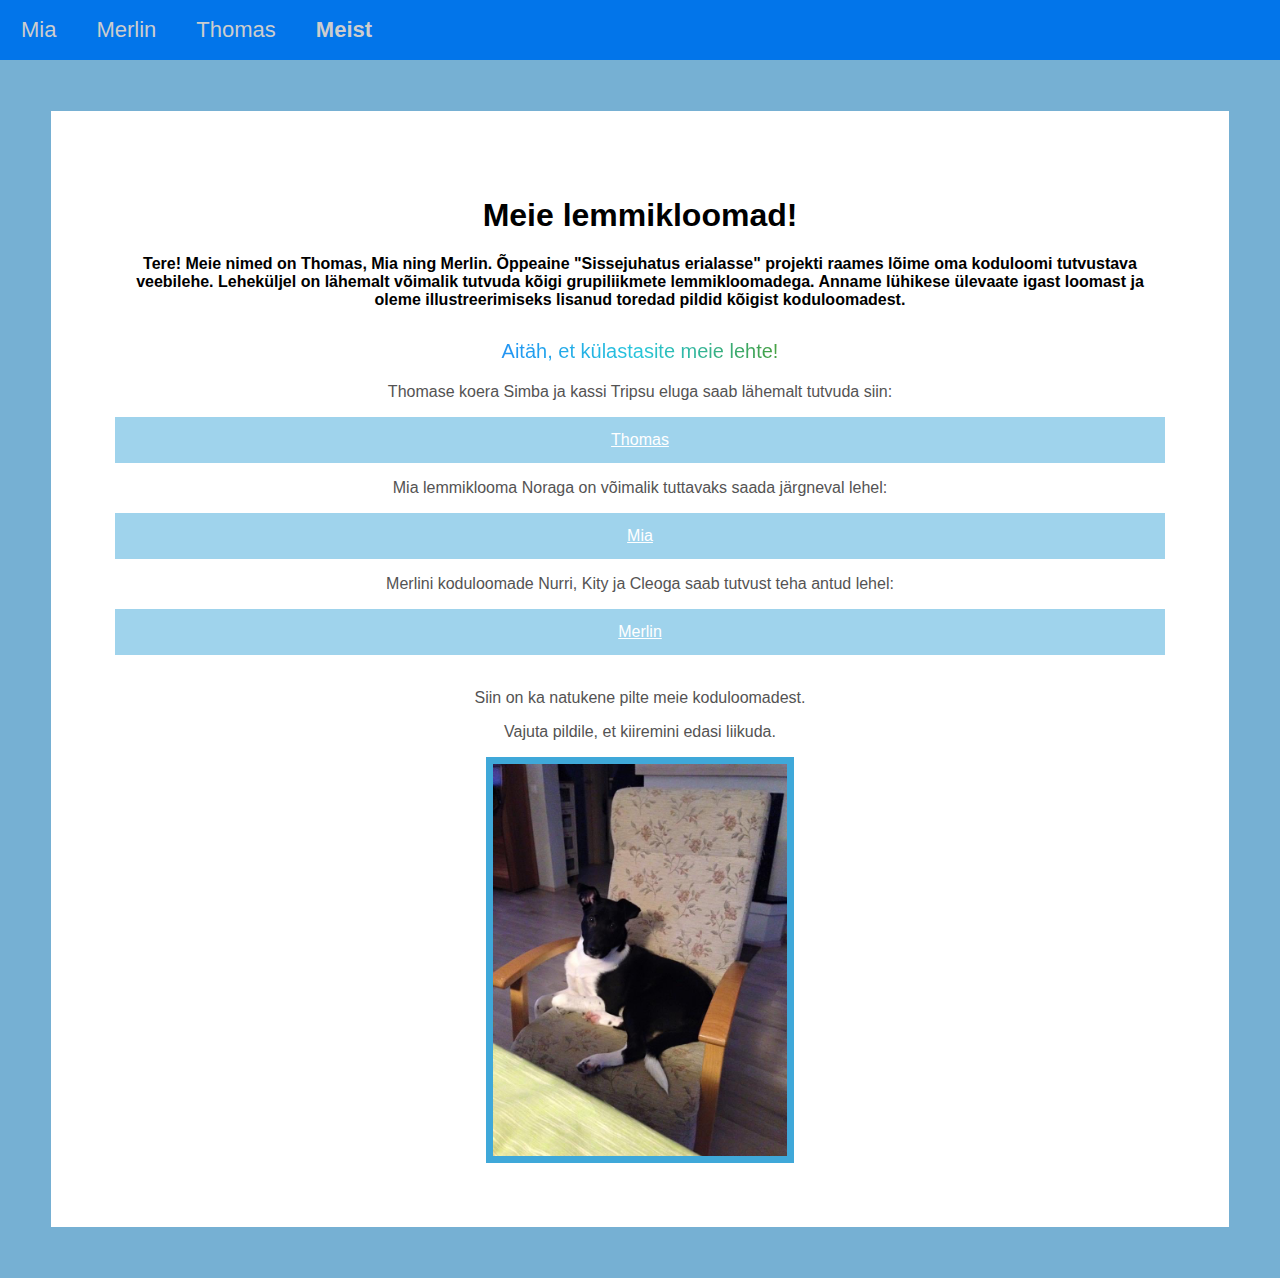
<file: index.html>
<!DOCTYPE html>
<html lang="et">


<head>
    <meta charset="UTF-8">
    <title>Meie lemmikloomad!</title>
    <link href="style/style.css" rel="stylesheet">
    <link href="style/menu.css" rel="stylesheet">
    <link href="style/meist.css" rel="stylesheet">

    <link href="https://fonts.cdnfonts.com/css/sabon" rel="stylesheet">
    <script defer src="js/slide.js"></script>
</head>
<body>
<nav class="menu-container">

    <!-- menu items -->
    <div class="menu">
        <ul>
            <li>
                <a href="./mia.html">
                    Mia
                </a>
            </li>
            <li>
                <a href="./merlin.html">
                    Merlin
                </a>
            </li>
            <li>
                <a href="./tom.html">
                    Thomas
                </a>
            </li>
            <li>
                <a class="selected" href="./index.html">
                    Meist
                </a>
            </li>
        </ul>
        <ul>
        </ul>
    </div>
</nav>
<div class="valge-kast">
    <h1>Meie lemmikloomad!</h1>
    <h2>
        Tere! Meie nimed on Thomas, Mia ning Merlin. Õppeaine "Sissejuhatus erialasse" projekti raames lõime oma
        koduloomi tutvustava veebilehe. Leheküljel on lähemalt võimalik tutvuda kõigi grupiliikmete lemmikloomadega.
        Anname lühikese ülevaate igast loomast ja oleme illustreerimiseks lisanud toredad pildid kõigist koduloomadest.
    </h2>
    <br>
    <p class="rainbow">Aitäh, et külastasite meie lehte!</p>
    <p>
        Thomase koera Simba ja kassi Tripsu eluga saab lähemalt tutvuda siin:
    </p>
    <a class="normal" href="tom.html">Thomas</a>

    <p>
        Mia lemmiklooma Noraga on võimalik tuttavaks saada järgneval lehel:
    </p>
    <a class="normal" href="mia.html">Mia</a>

    <p>
        Merlini koduloomade Nurri, Kity ja Cleoga saab tutvust teha antud lehel:
    </p>
    <a class="normal" href="merlin.html">Merlin</a><br>

    <p> Siin on ka natukene pilte meie koduloomadest.</p>
    <p>Vajuta pildile, et kiiremini edasi liikuda.</p>

    <div id="all-slide">
        <img alt="Slaidi seeria" class="center" height="800" id="slide" src="./assets/imgs/kaelkirjak.jpg" width="800">
    </div>
</div>


</body>
</html>
</file>
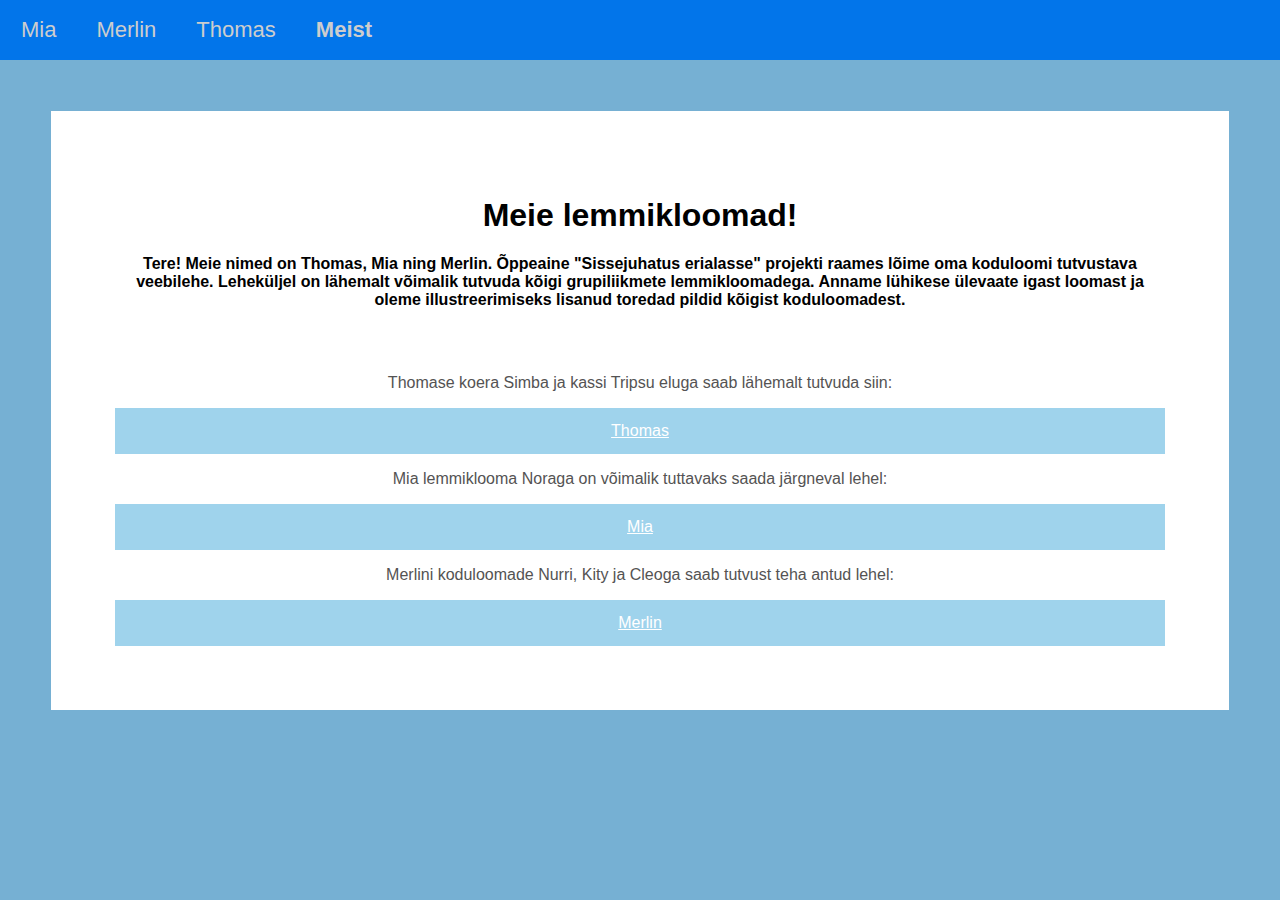
<file: Meist.html>
<!DOCTYPE html>
<html lang="et">
<meta charset="UTF-8">


<head>
<title>Meie lemmikloomad!</title>
<link href="style/style.css" rel="stylesheet">
    <link href="style/menu.css" rel="stylesheet">
    <link href="https://fonts.cdnfonts.com/css/sabon" rel="stylesheet">
</head>
<body>
<nav class="menu-container">

    <!-- menu items -->
    <div class="menu">
        <ul>
            <li>
                <a href="./mia.html">
                    Mia
                </a>
            </li>
            <li>
                <a href="./merlin.html">
                    Merlin
                </a>
            </li>
            <li>
                <a href="./tom.html">
                    Thomas
                </a>
            </li>
            <li>
                <a href="./meist.html" class="selected">
                    Meist
                </a>
            </li>
        </ul>
        <ul>
        </ul>
    </div>
</nav>
<div class="valge-kast">
    <h1>Meie lemmikloomad!</h1>
    <h2>
        Tere! Meie nimed on Thomas, Mia ning Merlin. Õppeaine "Sissejuhatus erialasse" projekti raames lõime oma koduloomi tutvustava veebilehe. Leheküljel on lähemalt võimalik tutvuda kõigi grupiliikmete lemmikloomadega. Anname lühikese ülevaate igast loomast ja oleme illustreerimiseks lisanud toredad pildid kõigist koduloomadest. 
    </h2>
    <br><br>
    <p>
        Thomase koera Simba ja kassi Tripsu eluga saab lähemalt tutvuda siin: 
    </p>
    <a href="tom.html" class="normal">Thomas</a>

    <p>
        Mia lemmiklooma Noraga on võimalik tuttavaks saada järgneval lehel: 
    </p>
    <a href="mia.html" class="normal">Mia</a>

    <p>
        Merlini koduloomade Nurri, Kity ja Cleoga saab tutvust teha antud lehel:
    </p>
    <a href="merlin.html" class="normal">Merlin</a>

    </div>
    

</body>
</html>
</file>
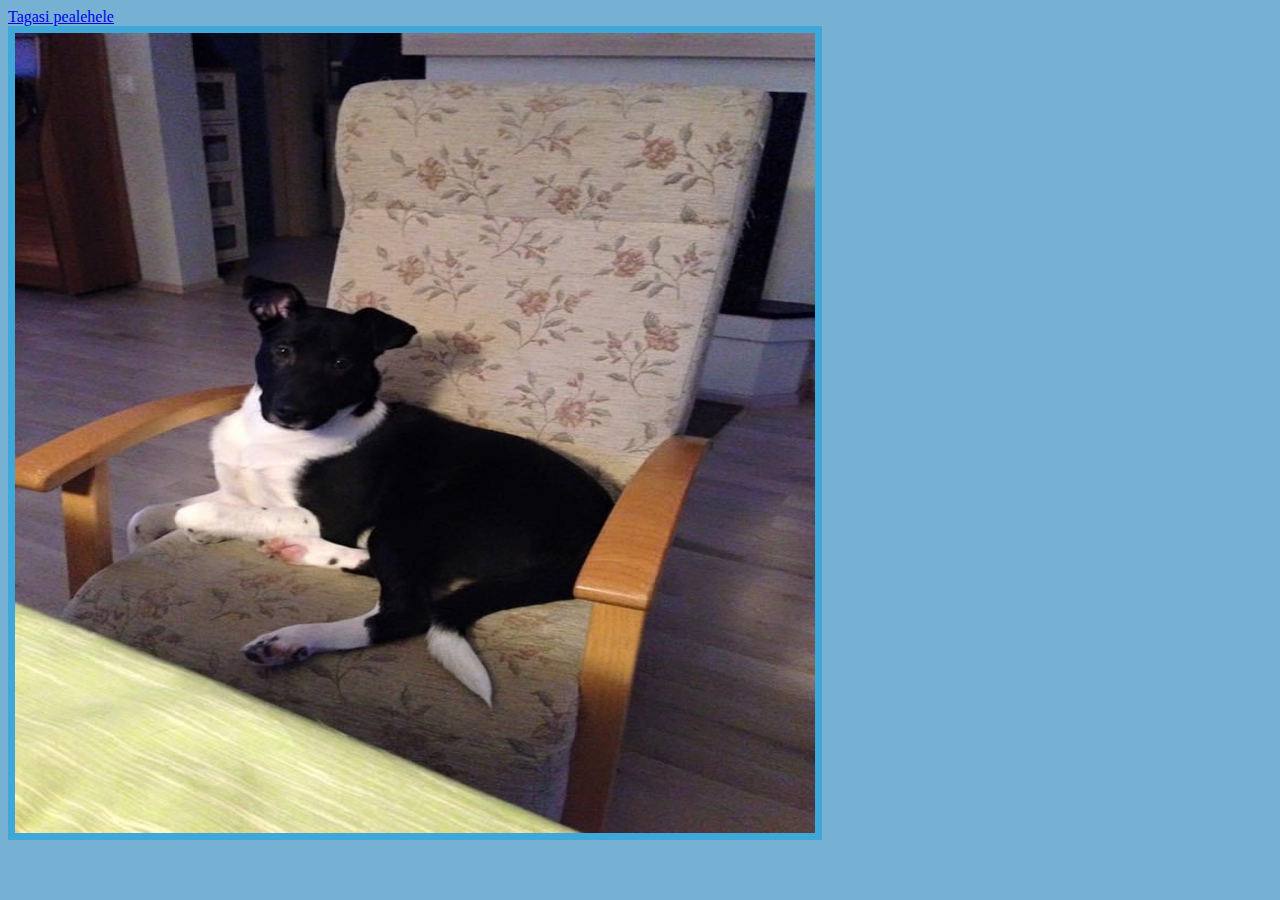
<file: Merlin.html>
<!DOCTYPE html>
<html>

<head>
    <title>Meie lemmikloomad!</title>
    <link href="style/style.css" rel="stylesheet">
    <script src="js/slide.js" defer></script>
</head>

<body>
<!--
    Tagasi pealehele. 
-->
<a href="Meist.html">Tagasi pealehele</a>
<br>
<div id="merlin-slide">
    <img id="slide" width="800" height="800">
</div>

</body>
</html>
</file>
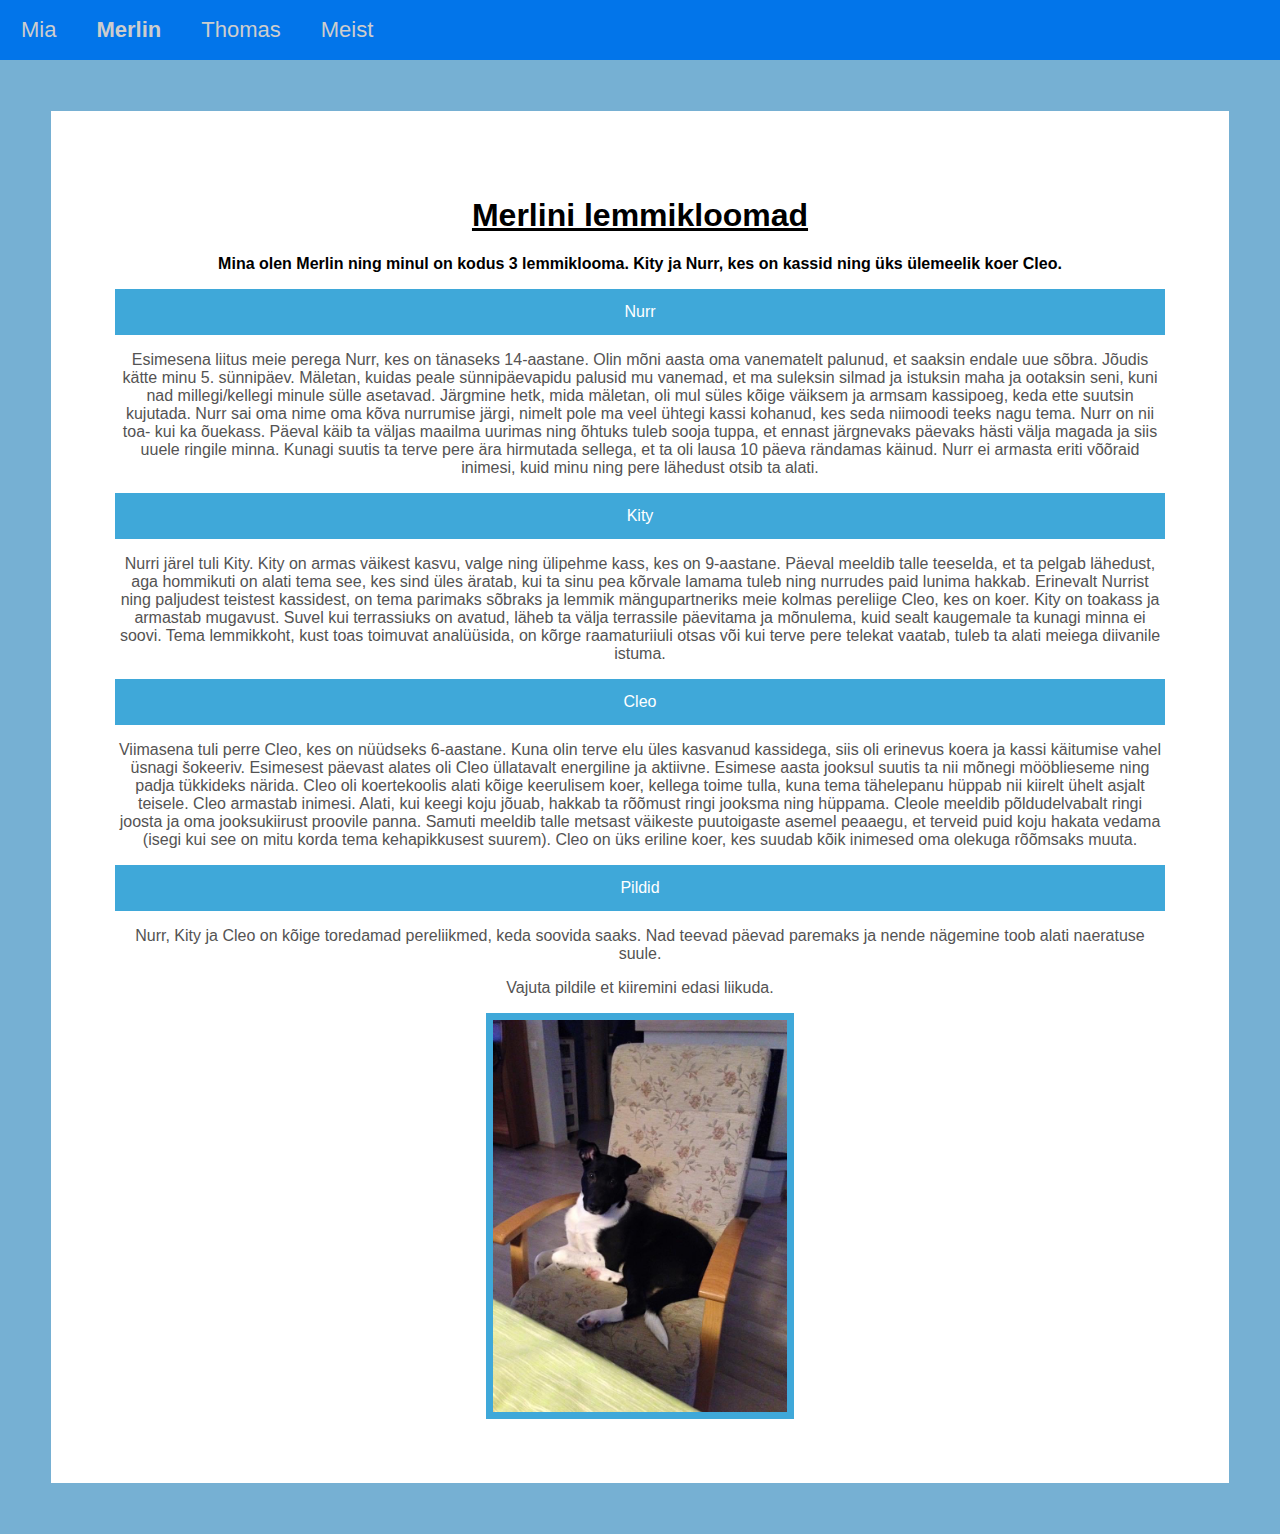
<file: merlin.html>
<!DOCTYPE html>
<html lang="et">

<head>
    <meta charset="UTF-8">
    <title>Merlin</title>
    <link href="style/style.css" rel="stylesheet">
    <link href="style/menu.css" rel="stylesheet">
    <link href="https://fonts.cdnfonts.com/css/sabon" rel="stylesheet">
    <script defer src="js/slide.js"></script>
</head>

<body>

<nav class="menu-container">

    <div class="menu">
        <ul>
            <li>
                <a href="./mia.html">
                    Mia
                </a>
            </li>
            <li>
                <a class="selected" href="./merlin.html">
                    Merlin
                </a>
            </li>
            <li>
                <a href="./tom.html">
                    Thomas
                </a>
            </li>
            <li>
                <a href="index.html">
                    Meist
                </a>
            </li>
        </ul>
        <ul>
        </ul>
    </div>
</nav>

<div class="valge-kast">
    <h1><u>Merlini lemmikloomad</u></h1>

    <h2>
        Mina olen Merlin ning minul on kodus 3 lemmiklooma. Kity ja Nurr, kes on kassid ning üks ülemeelik koer Cleo.
    </h2>
    <p class="subject">Nurr</p>
    <p>
        Esimesena liitus meie perega Nurr, kes on tänaseks 14-aastane. Olin mõni aasta oma vanematelt palunud, et
        saaksin endale uue sõbra. Jõudis kätte minu 5. sünnipäev. Mäletan, kuidas peale sünnipäevapidu palusid mu
        vanemad, et ma suleksin silmad ja istuksin maha ja ootaksin seni, kuni nad millegi/kellegi minule sülle
        asetavad. Järgmine hetk, mida mäletan, oli mul süles kõige väiksem ja armsam kassipoeg, keda ette suutsin
        kujutada. Nurr sai oma nime oma kõva nurrumise järgi, nimelt pole ma veel ühtegi kassi kohanud, kes seda
        niimoodi teeks nagu tema. Nurr on nii toa- kui ka õuekass. Päeval käib ta väljas maailma uurimas ning õhtuks
        tuleb sooja tuppa, et ennast järgnevaks päevaks hästi välja magada ja siis uuele ringile minna. Kunagi suutis ta
        terve pere ära hirmutada sellega, et ta oli lausa 10 päeva rändamas käinud. Nurr ei armasta eriti võõraid
        inimesi, kuid minu ning pere lähedust otsib ta alati.
    </p>
    <p class="subject">Kity</p>
    <p>
        Nurri järel tuli Kity. Kity on armas väikest kasvu, valge ning ülipehme kass, kes on 9-aastane. Päeval meeldib
        talle teeselda, et ta pelgab lähedust, aga hommikuti on alati tema see, kes sind üles äratab, kui ta sinu pea
        kõrvale lamama tuleb ning nurrudes paid lunima hakkab. Erinevalt Nurrist ning paljudest teistest kassidest, on
        tema parimaks sõbraks ja lemmik mängupartneriks meie kolmas pereliige Cleo, kes on koer. Kity on toakass ja
        armastab mugavust. Suvel kui terrassiuks on avatud, läheb ta välja terrassile päevitama ja mõnulema, kuid sealt
        kaugemale ta kunagi minna ei soovi. Tema lemmikkoht, kust toas toimuvat analüüsida, on kõrge raamaturiiuli otsas
        või kui terve pere telekat vaatab, tuleb ta alati meiega diivanile istuma.
    </p>
    <p class="subject">Cleo</p>
    <p>
        Viimasena tuli perre Cleo, kes on nüüdseks 6-aastane. Kuna olin terve elu üles kasvanud kassidega, siis oli
        erinevus koera ja kassi käitumise vahel üsnagi šokeeriv. Esimesest päevast alates oli Cleo üllatavalt energiline
        ja aktiivne. Esimese aasta jooksul suutis ta nii mõnegi mööblieseme ning padja tükkideks närida. Cleo oli
        koertekoolis alati kõige keerulisem koer, kellega toime tulla, kuna tema tähelepanu hüppab nii kiirelt ühelt
        asjalt teisele. Cleo armastab inimesi. Alati, kui keegi koju jõuab, hakkab ta rõõmust ringi jooksma ning
        hüppama. Cleole meeldib põldudelvabalt ringi joosta ja oma jooksukiirust proovile panna. Samuti meeldib talle
        metsast väikeste puutoigaste asemel peaaegu, et terveid puid koju hakata vedama (isegi kui see on mitu korda
        tema kehapikkusest suurem). Cleo on üks eriline koer, kes suudab kõik inimesed oma olekuga rõõmsaks muuta.
    </p>
    <p class="subject">Pildid</p>
    <p>
        Nurr, Kity ja Cleo on kõige toredamad pereliikmed, keda soovida saaks. Nad teevad päevad paremaks ja nende
        nägemine toob alati naeratuse suule.
    </p>
    <p>Vajuta pildile et kiiremini edasi liikuda.</p>
    <div id="merlin-slide">
        <img alt="Slaidi seeria" class="center" height="800" id="slide" src="./assets/imgs/kaelkirjak.jpg" width="800">
    </div>

</div>

</body>
</html>
</file>
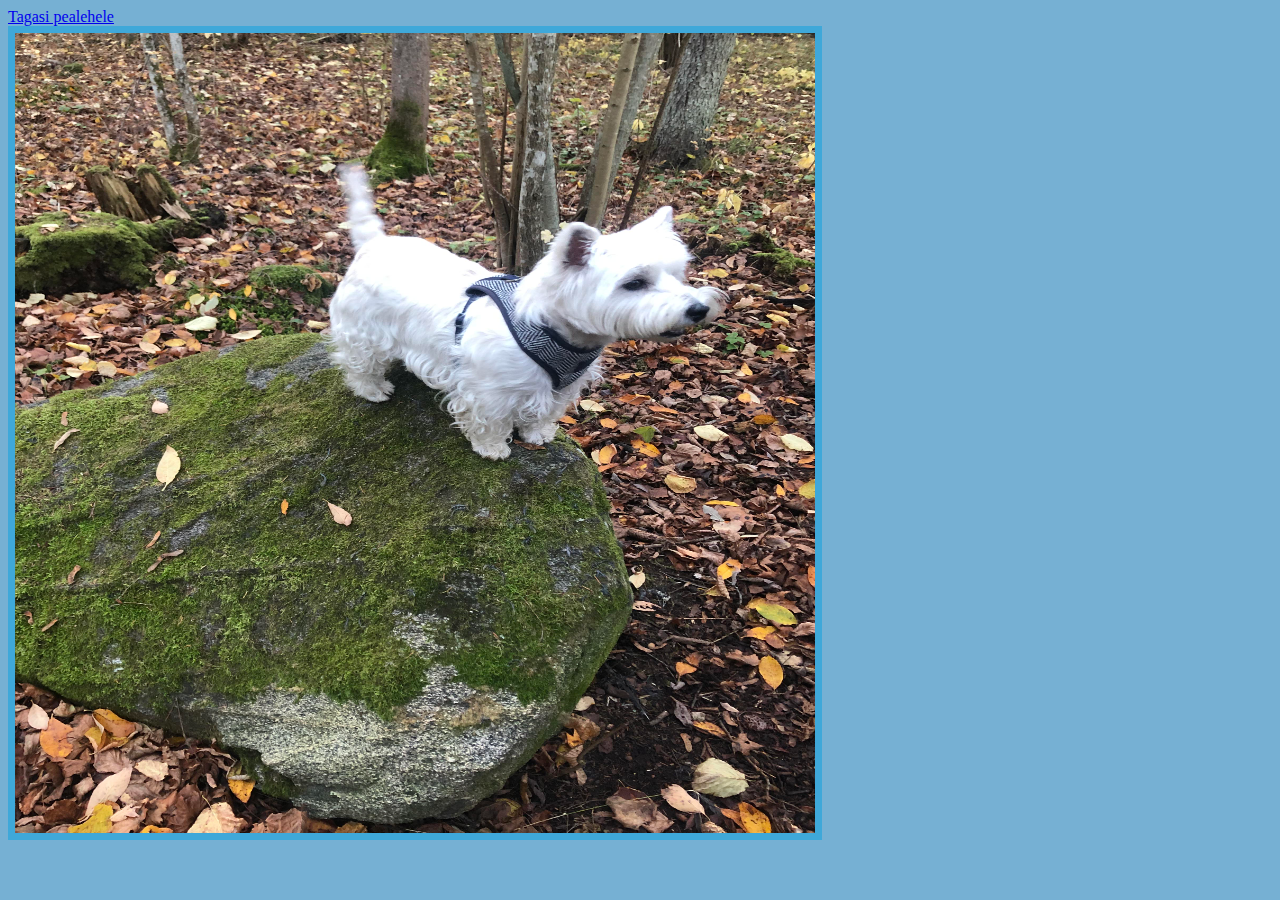
<file: Mia.html>
<!DOCTYPE html>
<html>

<head>
    <title>Meie lemmikloomad!</title>
    <link href="style/style.css" rel="stylesheet">
    <script src="js/slide.js" defer></script>
</head>

<body>
<!--
    Tagasi pealehele. 
-->
<a href="Meist.html">Tagasi pealehele</a>
<br>
<div id="mia-slide">
    <img id="slide" width="800" height="800"> 
</div>

</body>
</html>
</file>
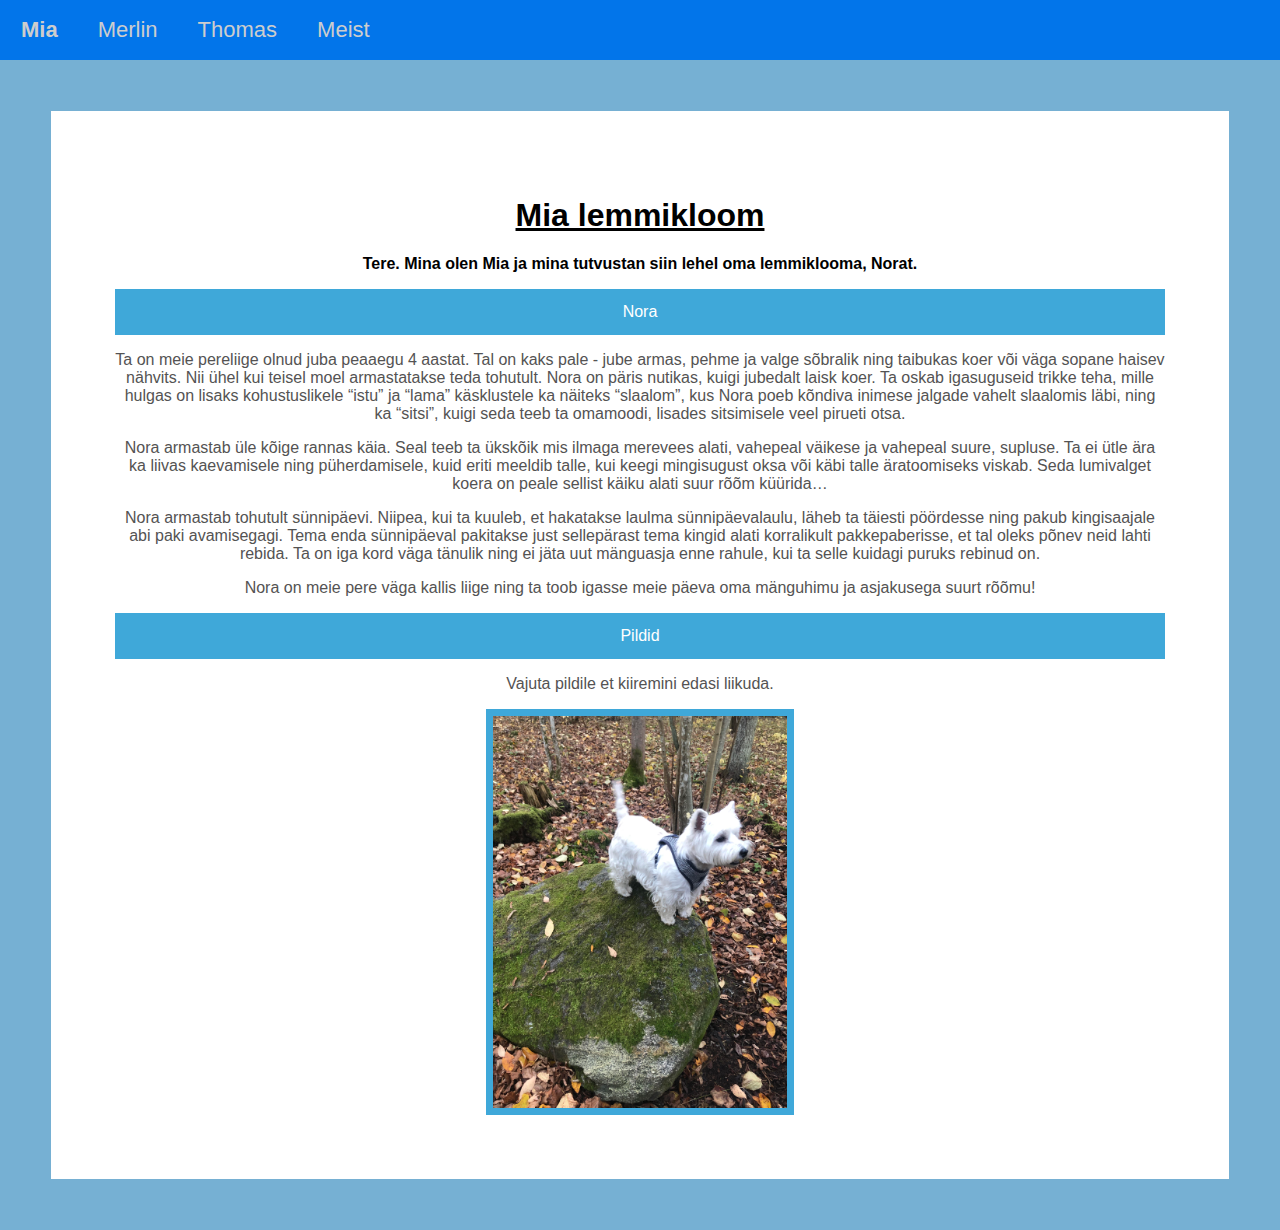
<file: mia.html>
<!DOCTYPE html>
<html lang="et">

<head>
    <meta charset="UTF-8">
    <title>Mia</title>
    <link href="style/style.css" rel="stylesheet">
    <link href="style/menu.css" rel="stylesheet">

    <script defer src="js/slide.js"></script>
</head>

<body>
<nav class="menu-container">

    <div class="menu">
        <ul>
            <li>
                <a class="selected" href="./mia.html">
                    Mia
                </a>
            </li>
            <li>
                <a href="./merlin.html">
                    Merlin
                </a>
            </li>
            <li>
                <a href="./tom.html">
                    Thomas
                </a>
            </li>
            <li>
                <a href="index.html">
                    Meist
                </a>
            </li>
        </ul>
        <ul>
        </ul>
    </div>
</nav>

<div class="valge-kast">

    <h1><u>Mia lemmikloom</u></h1>

    <h2>
        Tere. Mina olen Mia ja mina tutvustan siin lehel oma lemmiklooma, Norat.
    </h2>

    <p class="subject">Nora</p>

    <p>
        Ta on meie pereliige olnud juba peaaegu 4 aastat.
        Tal on kaks pale - jube armas, pehme ja valge sõbralik ning taibukas koer või väga sopane haisev nähvits.
        Nii ühel kui teisel moel armastatakse teda tohutult.

        Nora on päris nutikas, kuigi jubedalt laisk koer.
        Ta oskab igasuguseid trikke teha, mille hulgas on lisaks kohustuslikele “istu” ja “lama” käsklustele ka näiteks
        “slaalom”,
        kus Nora poeb kõndiva inimese jalgade vahelt slaalomis läbi, ning ka “sitsi”,
        kuigi seda teeb ta omamoodi, lisades sitsimisele veel pirueti otsa.

    </p>

    <p>
        Nora armastab üle kõige rannas käia. Seal teeb ta ükskõik mis ilmaga merevees alati,
        vahepeal väikese ja vahepeal suure, supluse.
        Ta ei ütle ära ka liivas kaevamisele ning püherdamisele,
        kuid eriti meeldib talle, kui keegi mingisugust oksa või käbi talle äratoomiseks viskab.
        Seda lumivalget koera on peale sellist käiku alati suur rõõm küürida…
    </p>

    <p>
        Nora armastab tohutult sünnipäevi.
        Niipea, kui ta kuuleb, et hakatakse laulma sünnipäevalaulu,
        läheb ta täiesti pöördesse ning pakub kingisaajale abi paki avamisegagi.
        Tema enda sünnipäeval pakitakse just sellepärast tema kingid alati korralikult pakkepaberisse,
        et tal oleks põnev neid lahti rebida.
        Ta on iga kord väga tänulik ning ei jäta uut mänguasja enne rahule,
        kui ta selle kuidagi puruks rebinud on.
    </p>

    <p>
        Nora on meie pere väga kallis liige
        ning ta toob igasse meie päeva oma mänguhimu ja asjakusega suurt rõõmu!
    <p>

        <a class="subject">Pildid</a>
    <p>Vajuta pildile et kiiremini edasi liikuda.</p>
    <div id="mia-slide">
        <img alt="Slaidi seeria" class="center" height="800" id="slide" src="./assets/imgs/kaelkirjak.jpg" width="800">
    </div>
</div>

</body>
</html>
</file>
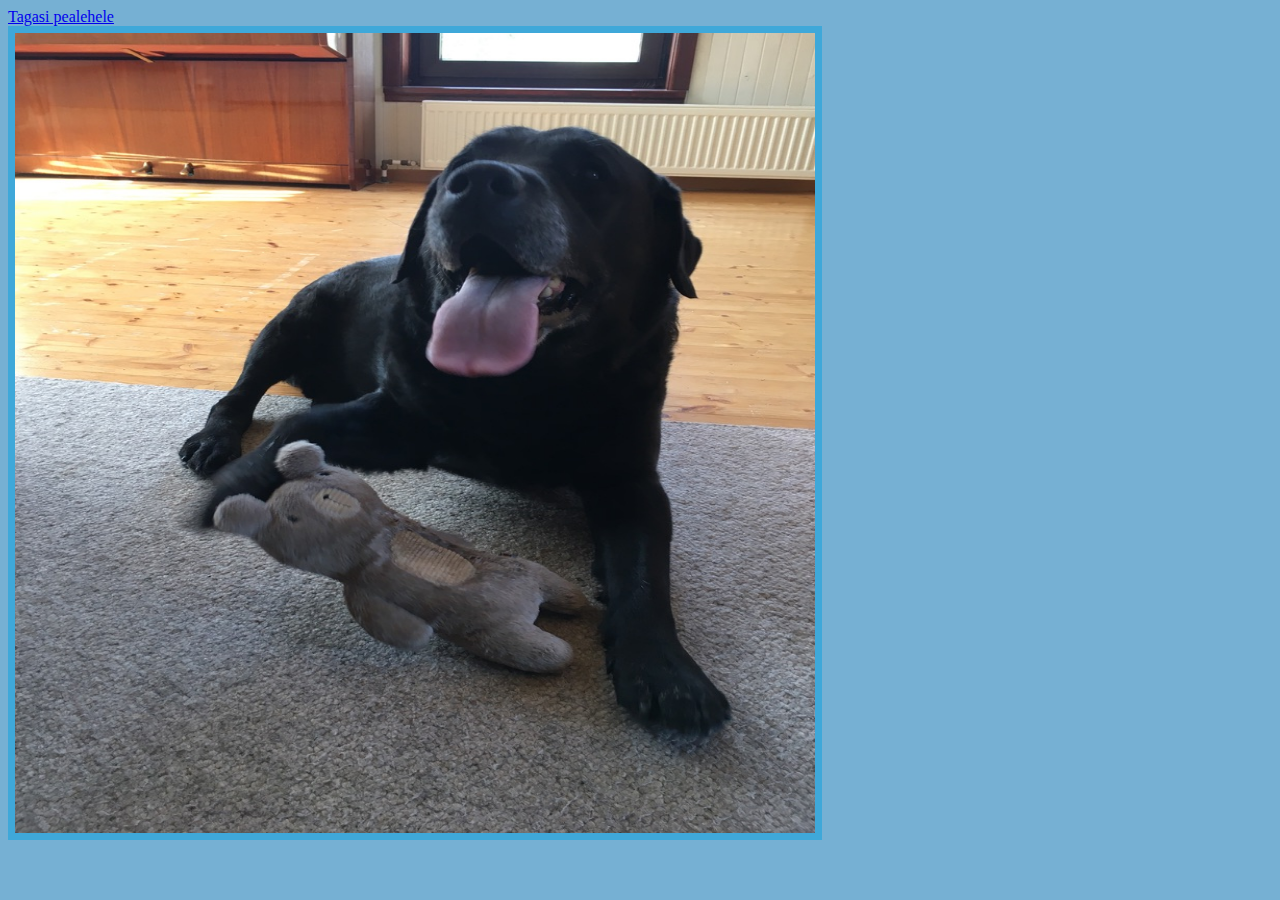
<file: Thomas.html>
<!DOCTYPE html>
<html lang="en">

<head>
    <title>Thomase lemmikloomad</title>
    <link href="style/style.css" rel="stylesheet">
    <script src="js/slide.js" defer></script>
</head>

<body>
<!--
    Tagasi pealehele. 
-->
<a href="Meist.html">Tagasi pealehele</a>
<br>
<div id="tom-slide">
    <img id="slide" width="800" height="800">
</div>

</body>
</html>
</file>
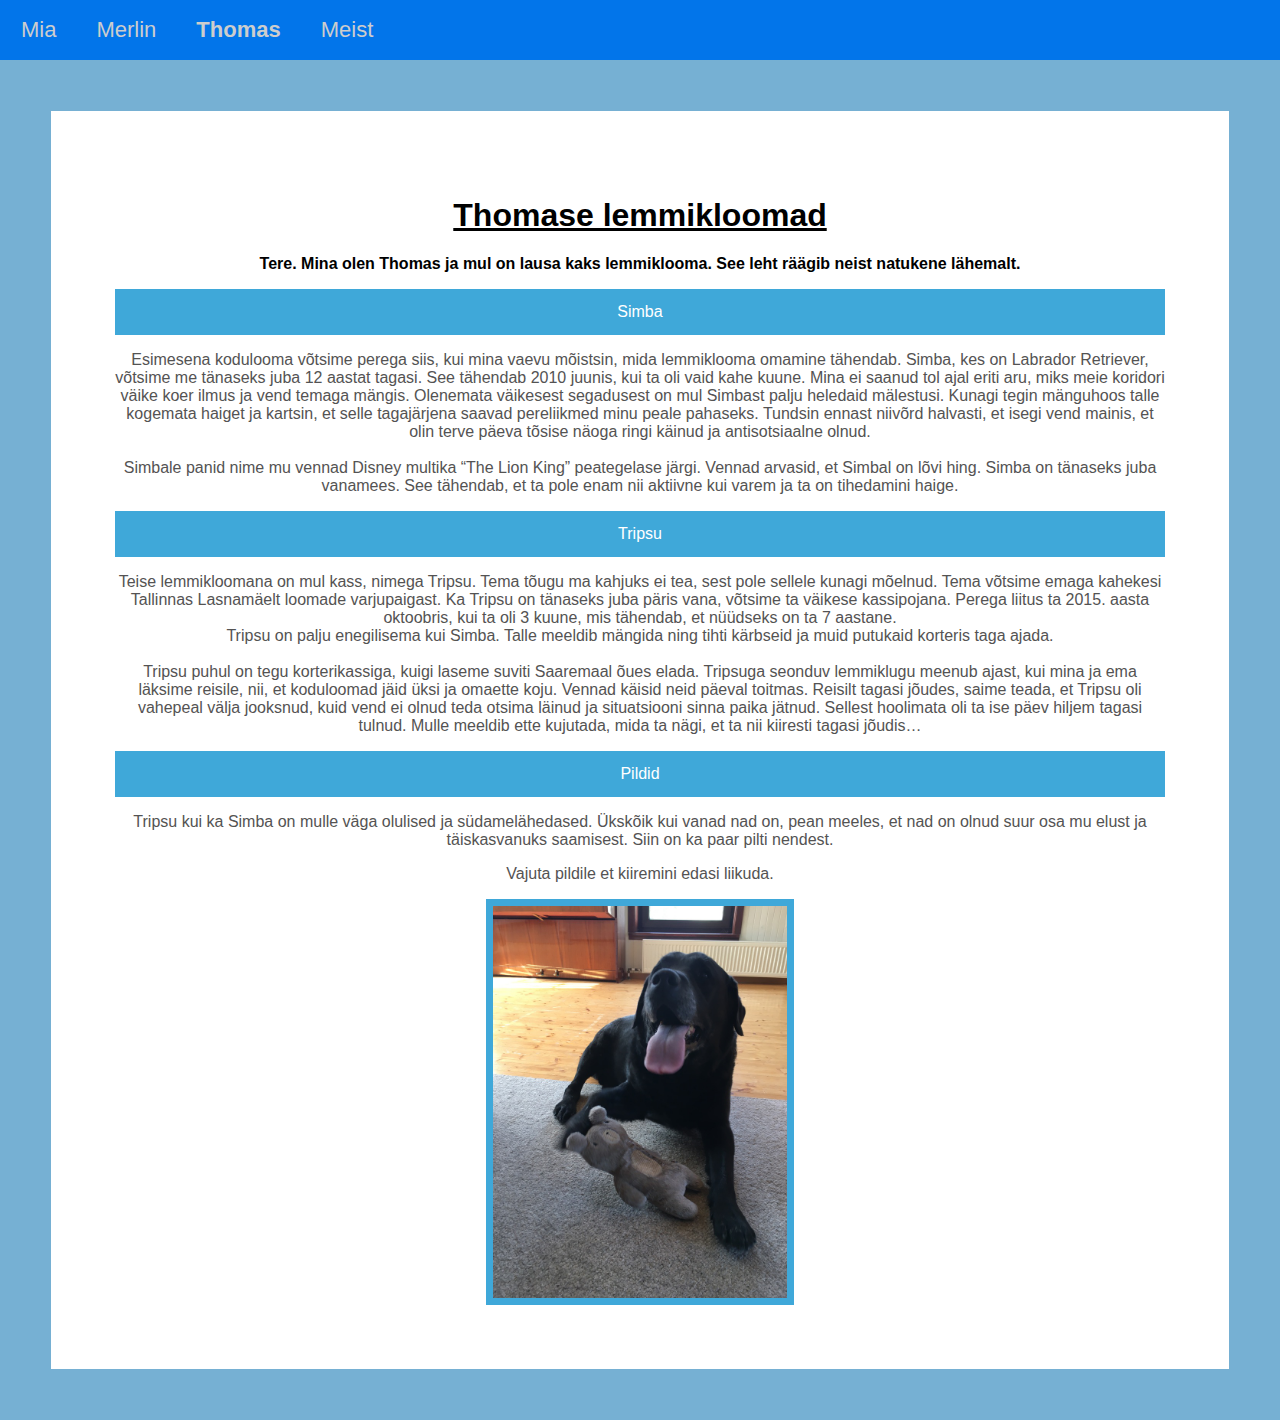
<file: tom.html>
<!DOCTYPE html>
<html lang="et">

<head>
    <meta charset="UTF-8">
    <title>Thomas</title>
    <link href="style/style.css" rel="stylesheet">
    <link href="style/menu.css" rel="stylesheet">
    <link href="https://fonts.cdnfonts.com/css/sabon" rel="stylesheet">

    <script defer src="js/slide.js"></script>
</head>

<body>

<nav class="menu-container">
    <div class="menu">
        <ul>
            <li>
                <a href="./mia.html">
                    Mia
                </a>
            </li>
            <li>
                <a href="./merlin.html">
                    Merlin
                </a>
            </li>
            <li>
                <a class="selected" href="./tom.html">
                    Thomas
                </a>
            </li>
            <li>
                <a href="index.html">
                    Meist
                </a>
            </li>
        </ul>
        <ul>
        </ul>
    </div>
</nav>


<div class="valge-kast">
    <h1><u>Thomase lemmikloomad</u></h1>
    <h2>
        Tere. Mina olen Thomas ja mul on lausa kaks lemmiklooma. See leht räägib neist natukene lähemalt.
    </h2>
    <p class="subject">Simba</p>
    <p>Esimesena kodulooma võtsime perega siis, kui mina vaevu mõistsin, mida lemmiklooma omamine tähendab. Simba, kes
        on Labrador Retriever, võtsime me tänaseks juba 12 aastat tagasi. See tähendab 2010 juunis, kui ta oli vaid kahe
        kuune. Mina ei saanud tol ajal eriti aru, miks meie koridori väike koer ilmus ja vend temaga mängis. Olenemata
        väikesest segadusest on mul Simbast palju heledaid mälestusi. Kunagi tegin mänguhoos talle kogemata haiget ja
        kartsin, et selle tagajärjena saavad pereliikmed minu peale pahaseks. Tundsin ennast niivõrd halvasti, et isegi
        vend mainis, et olin terve päeva tõsise näoga ringi käinud ja antisotsiaalne olnud.
        <br><br>
        Simbale panid nime mu vennad Disney multika “The Lion King” peategelase järgi. Vennad arvasid, et Simbal on lõvi
        hing. Simba on tänaseks juba vanamees. See tähendab, et ta pole enam nii aktiivne kui varem ja ta on tihedamini
        haige.
    </p>
    <p class="subject">Tripsu</p>
    <p>
        Teise lemmikloomana on mul kass, nimega Tripsu. Tema tõugu ma kahjuks ei tea, sest pole sellele kunagi mõelnud.
        Tema võtsime emaga kahekesi Tallinnas Lasnamäelt loomade varjupaigast. Ka Tripsu on tänaseks juba päris vana,
        võtsime ta väikese kassipojana. Perega liitus ta 2015. aasta oktoobris, kui ta oli 3 kuune, mis tähendab, et
        nüüdseks on ta 7 aastane.
        <br>
        Tripsu on palju enegilisema kui Simba. Talle meeldib mängida ning tihti kärbseid ja muid putukaid korteris taga
        ajada.
        <br><br>
        Tripsu puhul on tegu korterikassiga, kuigi laseme suviti Saaremaal õues elada. Tripsuga seonduv lemmiklugu
        meenub ajast, kui mina ja ema läksime reisile, nii, et koduloomad jäid üksi ja omaette koju. Vennad käisid neid
        päeval toitmas. Reisilt tagasi jõudes, saime teada, et Tripsu oli vahepeal välja jooksnud, kuid vend ei olnud
        teda otsima läinud ja situatsiooni sinna paika jätnud. Sellest hoolimata oli ta ise päev hiljem tagasi tulnud.
        Mulle meeldib ette kujutada, mida ta nägi, et ta nii kiiresti tagasi jõudis…

    </p>
    <p class="subject">Pildid</p>
    <p>
        Tripsu kui ka Simba on mulle väga olulised ja südamelähedased. Ükskõik kui vanad nad on, pean meeles, et nad on
        olnud suur osa mu elust ja täiskasvanuks saamisest. Siin on ka paar pilti nendest.
    </p>
    <p>Vajuta pildile et kiiremini edasi liikuda.</p>
    <div id="tom-slide">
        <img alt="Slaidi seeria" class="center" height="800" width="800" id="slide" src="./assets/imgs/kaelkirjak.jpg">
    </div>

</div>
</body>
</html>
</file>
<file: style/style.css>
/*importisin uue fondi*/
@import url('https://fonts.cdnfonts.com/css/sabon');

body {
    background-color: rgb(118, 176, 211);
}

h1 {
    font-family: "Sabon", sans-serif;
    text-align: center;
}

h2 {
    font-family: "Sabon", sans-serif;
    text-align: center;
    font-size: medium;
}

p {
    font-family: "Sabon", sans-serif;
    color: rgb(84, 83, 83);
    text-align: center;
}

/*see on taustaks lehekülje tekstile*/
.valge-kast {
    background-color: white;
    color: black;
    padding: 5%;
    margin: 4%;
}

/*lingid-nupud*/
a:hover.normal, a:active.normal {
    background-color: rgb(63, 168, 217);
}

a:link.normal, a:visited.normal {
    background-color: rgb(63, 168, 217, 0.5);;
    color: white;
    padding: 14px 25px;
    text-align: center;
    align-self: center;
    display: block;
    font-family: "Sabon", sans-serif;
}

.subject {
    background-color: rgb(63, 168, 217);
    color: white;
    padding: 14px 25px;
    text-align: center;
    align-self: center;
    display: block;
    font-family: "Sabon", sans-serif;
}

/*pildid*/
.taks {
    display: block;
    margin-left: auto;
    margin-right: auto;
    width: 50%;
}

.clearfix::after {
    content: "";
    clear: both; /* Seda ei kasutata hetkel */
    display: table;
}

/*vahed teksti ja piltide vahel*/
.br1 {
    margin: 2%;
}

.br2 {
    margin: 4%;
}

.center {
    display: block;
    margin-left: auto;
    margin-right: auto;
    width: 28%;
    height: 28%;
}

img {
    border: 7px solid #3fa8d9;
}
</file>
<file: style/menu.css>
@import url('https://fonts.cdnfonts.com/css/sabon');

body {
    margin: 0
}

.menu-container {
    position: relative;
    display: flex;
    align-items: center;
    margin-bottom: 1px;
    background: #0275ea;
    color: #cdcdcd;
    padding: 1px;
    z-index: 1;
    -webkit-user-select: none;
    user-select: none;
    box-sizing: border-box;
    overflow-x: hidden;
    font-family: "Sabon", sans-serif;
}

.menu-container a {
    text-decoration: none;
    color: #0275ea;
    transition: color 0.3s ease;
}

.menu-container a:hover {
    color: #fdfdfd;
}

.selected {
    font-weight: bold;
}

/* Burger menu */
.menu-container span {
    display: block;
    width: 33px;
    height: 4px;
    margin-bottom: 5px;
    position: relative;
    background: #cdcdcd;
    border-radius: 3px;
    z-index: 1;
    transform-origin: 4px 0px;
    transition: transform 0.5s cubic-bezier(0.77, 0.2, 0.05, 1.0),
    background 0.5s cubic-bezier(0.77, 0.2, 0.05, 1.0),
    opacity 0.55s ease;
}


.menu ul {
    list-style: none;
    background: #0275ea;
}

.menu li {
    padding: 10px 0;
    font-size: 22px;
    background: #0275ea;
}

/* desktop styles */
@media only screen and (min-width: 572px) {
    .menu-container {
        width: 100%;
    }

    .menu-container a {
        color: #cdcdcd;
    }

    .menu-container input {
        display: none;
    }

    /* Burger menu */
    .menu-container span {
        display: none;
    }

    .menu {
        position: relative;
        width: 100%;
        display: flex;
        justify-content: space-between;
    }

    .menu ul {
        display: flex;
        padding: 0;
    }

    .menu li {
        padding: 0 20px;
    }
}
</file>
<file: style/meist.css>
@import url('https://fonts.cdnfonts.com/css/sabon');

.rainbow {
    margin-top: 0;
    font-family: "Sabon", sans-serif;
    font-size: 20px;
    background: linear-gradient(to right, #ef5350, #f48fb1, #7e57c2, #2196f3, #26c6da, #43a047, #eeff41, #f9a825, #ff5722);
    -webkit-background-clip: text;
    -webkit-text-fill-color: transparent;
}
</file>
